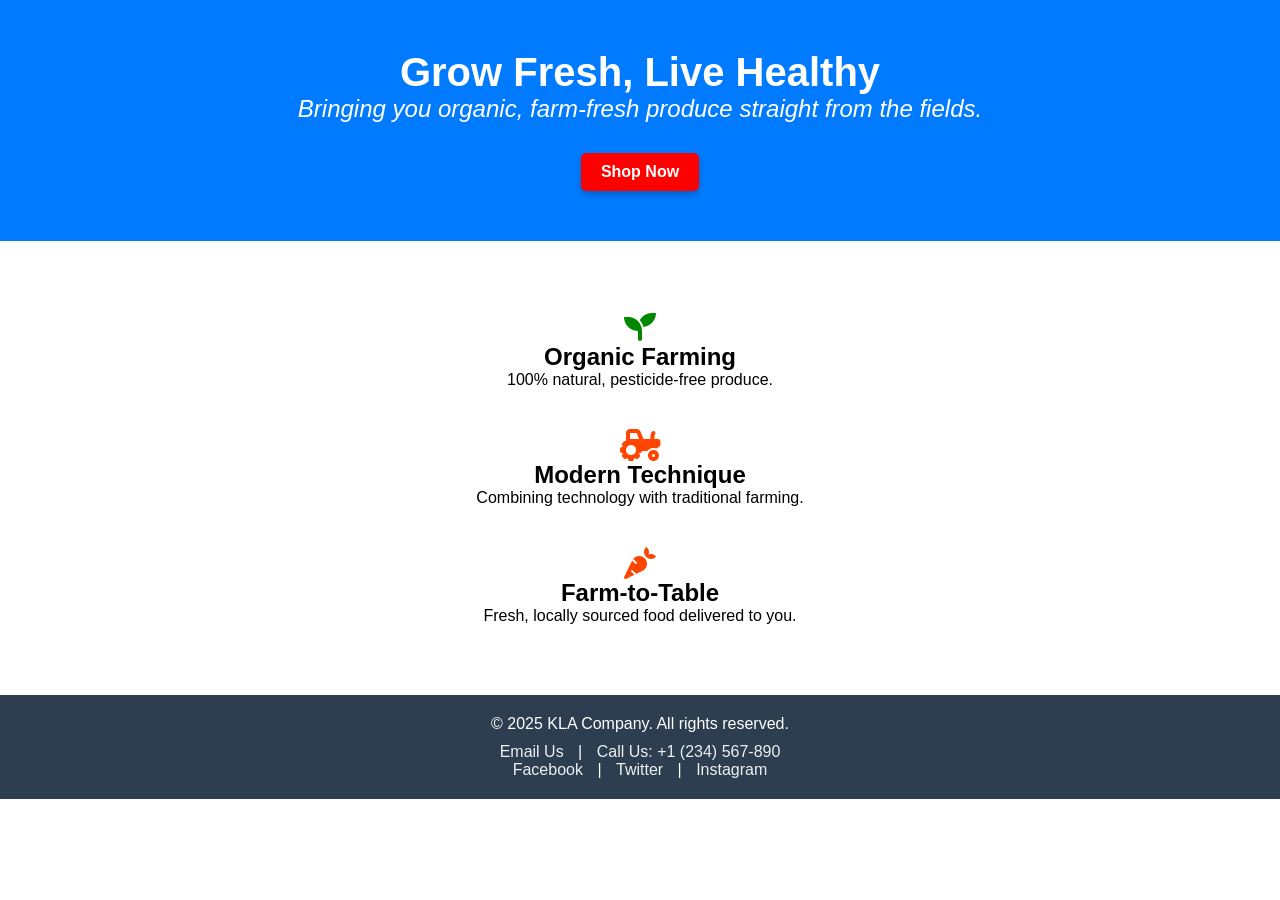
<file: assignment_2/index.html>
<!DOCTYPE html>
<html lang="en">

<head>
    <meta charset="UTF-8">
    <meta name="viewport" content="width=device-width, initial-scale=1.0">
    <link href="styles.css" rel="stylesheet">
    <link rel="stylesheet" href="https://cdnjs.cloudflare.com/ajax/libs/font-awesome/6.0.0-beta3/css/all.min.css">
    <title>Document</title>
</head>

<body>
    <!-- Header Section -->
    <section class="header">
        <h1>Grow Fresh, Live Healthy</h1>
        <p>Bringing you organic, farm-fresh produce straight from the fields.</p>
        <a href="#" class="cta-button">Shop Now</a>
    </section>

    <!-- Features Section -->
    <section class="features">
        <div class="feature">
            <i class="fa-solid fa-seedling"></i>
            <h2>Organic Farming</h2>
            <p>100% natural, pesticide-free produce.</p>
        </div>
        <div class="feature">
            <i class="fa-solid fa-tractor"></i>
            <h2>Modern Technique</h2>
            <p>Combining technology with traditional farming.</p>
        </div>

        <div class="feature">
            <i class="fa-solid fa-carrot"></i>
            <h2>Farm-to-Table</h2>
            <p>Fresh, locally sourced food delivered to you.</p>
        </div>

    </section>

    <!-- Your content goes here -->

    <footer>
        <div class="footer-content">
            <p>&copy; 2025 KLA Company. All rights reserved.</p>
            <div class="contact-info">
                <a href="mailto:your-email@example.com">Email Us</a> |
                <a href="tel:+1234567890">Call Us: +1 (234) 567-890</a>
            </div>
            <div class="social-media">
                <a href="https://facebook.com" target="_blank">Facebook</a> |
                <a href="https://twitter.com" target="_blank">Twitter</a> |
                <a href="https://instagram.com" target="_blank">Instagram</a>
            </div>
        </div>
    </footer>

</body>

</html>
</file>
<file: assignment_2/styles.css>
*{
    margin: 0;
    padding: 0;
    box-sizing: border-box;
}
:root{
    --headerColor: #007BFF;
    --textColor: #fff;
}

/* General Style */
body{
    min-height: 100vh;
    font-size: 16px;
    font-family: Arial, Helvetica, sans-serif;
    text-align: center;
}

/* Header Style */
.header{
    background-color: var(--headerColor);
    width: 100%;
    padding: 50px 20px;
    color: var(--textColor);
}

.header h1{
 font-size: 2.5rem;
}

.header p{
    font-size: 1.5rem;
    margin-bottom: 20px;
    font-style: italic;
}

.cta-button{
    display: inline-block;
    color: var(--textColor);
    background-color: red;
    text-decoration: none;
    padding: 10px 20px;
    font-weight: bold;
    margin-top: 10px;
    border-radius: 5px;
    box-shadow: 0px 4px 6px rgba(0, 0, 0, 0.2); /* Adds shadow */
    transition: all 0.3s ease-in-out;
}

.cta-button:hover{
    background-color: aquamarine;
}

/* Features Section */
.features {
    display: flex;
    flex-direction: column;
    align-items: center;
    justify-content: space-around;
    flex-wrap: wrap;
    padding: 50px 20px;
}
.feature {
    width: 40%;
    min-width: 250px;
    padding: 20px;
    text-align: center;
}
.fa-solid {
    font-size: 2em;
}

.fa-carrot, .fa-tractor{
     color: #ff4500;
}
.fa-seedling{
    color: #008800;
}

/* Styles for the footer */
footer {
  background-color: #2c3e50;
  color: white;
  text-align: center;
  padding: 20px;
  position: relative;
  bottom: 0;
  width: 100%;
}

.footer-content {
  max-width: 1200px;
  margin: 0 auto;
}

footer p {
  font-size: 16px;
  margin-bottom: 10px;
}

.contact-info a,
.social-media a {
  color: #ecf0f1;
  text-decoration: none;
  margin: 0 10px;
}

footer a:hover {
  color: #3498db;
}



@media (max-width: 768px) {
    .features {
        display: flex !important;
        flex-direction: column !important;
        align-items: center !important;
    }  

    .feature {
        width: 80% !important;
    }
}

/* Small adjustments for mobile screens */
@media (max-width: 600px) {
  .contact-info, .social-media {
    display: block;
    margin: 10px 0;
  }
}
</file>
